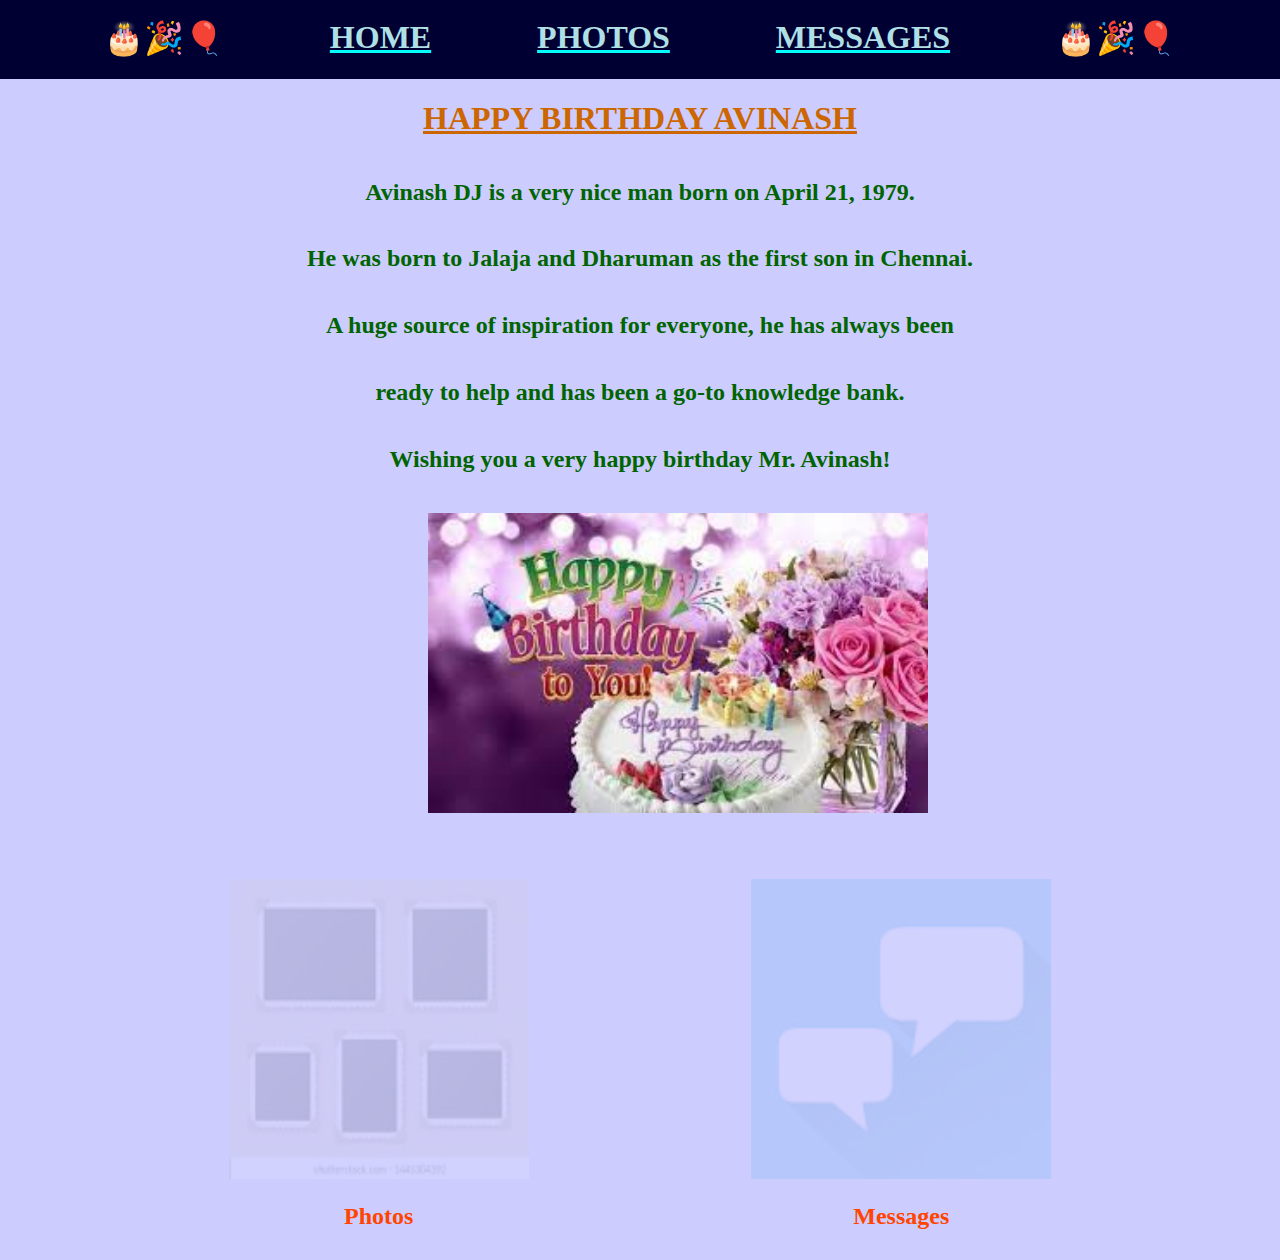
<file: index.html>
<!DOCTYPE html>
<html>
    <head>
        <title>React Native</title>
        <link rel="stylesheet"
            type="text/css"
            href="style.css">
    </head>

    <body>
        <div class="links">
            <h1>🎂🎉🎈</h1>
            <a href="index.html"><h1>HOME</h1></a>
            <a href="Docs.html"><h1>PHOTOS</h1></a>
            <a href="Tutorials.html".html"><h1>MESSAGES</h1></a>
            <h1>🎂🎉🎈</h1>
        </div>

        <div class="cent"><h1><u>HAPPY BIRTHDAY AVINASH</u></h1></div>
        <div class="cent1"><h2>Avinash DJ is a very nice man born on April 21, 1979.</h2></div>
        <div class="cent1"><h2>He was born to Jalaja and Dharuman as the first son in Chennai.</h2></div>
        <div class="cent1"><h2>A huge source of inspiration for everyone, he has always been</h2></div>
        <div class="cent1"><h2>ready to help and has been a go-to knowledge bank.</h2></div>
        <div class="cent1"><h2>Wishing you a very happy birthday Mr. Avinash!</h2></div>

        <div class="image1">
            <img src="download.jpg" width="500"/>
        </div>
        
        <div class="grid">
    
            <div class="links1">
                <a href="Docs.html"><img src="atom.png" width="300" height="300"/></a>
                <h2>Photos</h2>
            </div>
    
            <div class="links1">
                <a href="Tutorials.html"><img src="1.png" width="300" height="300"/></a>
                <h2>Messages</h2>
            </div>
        </div>

        
    </body>
</html>
</file>
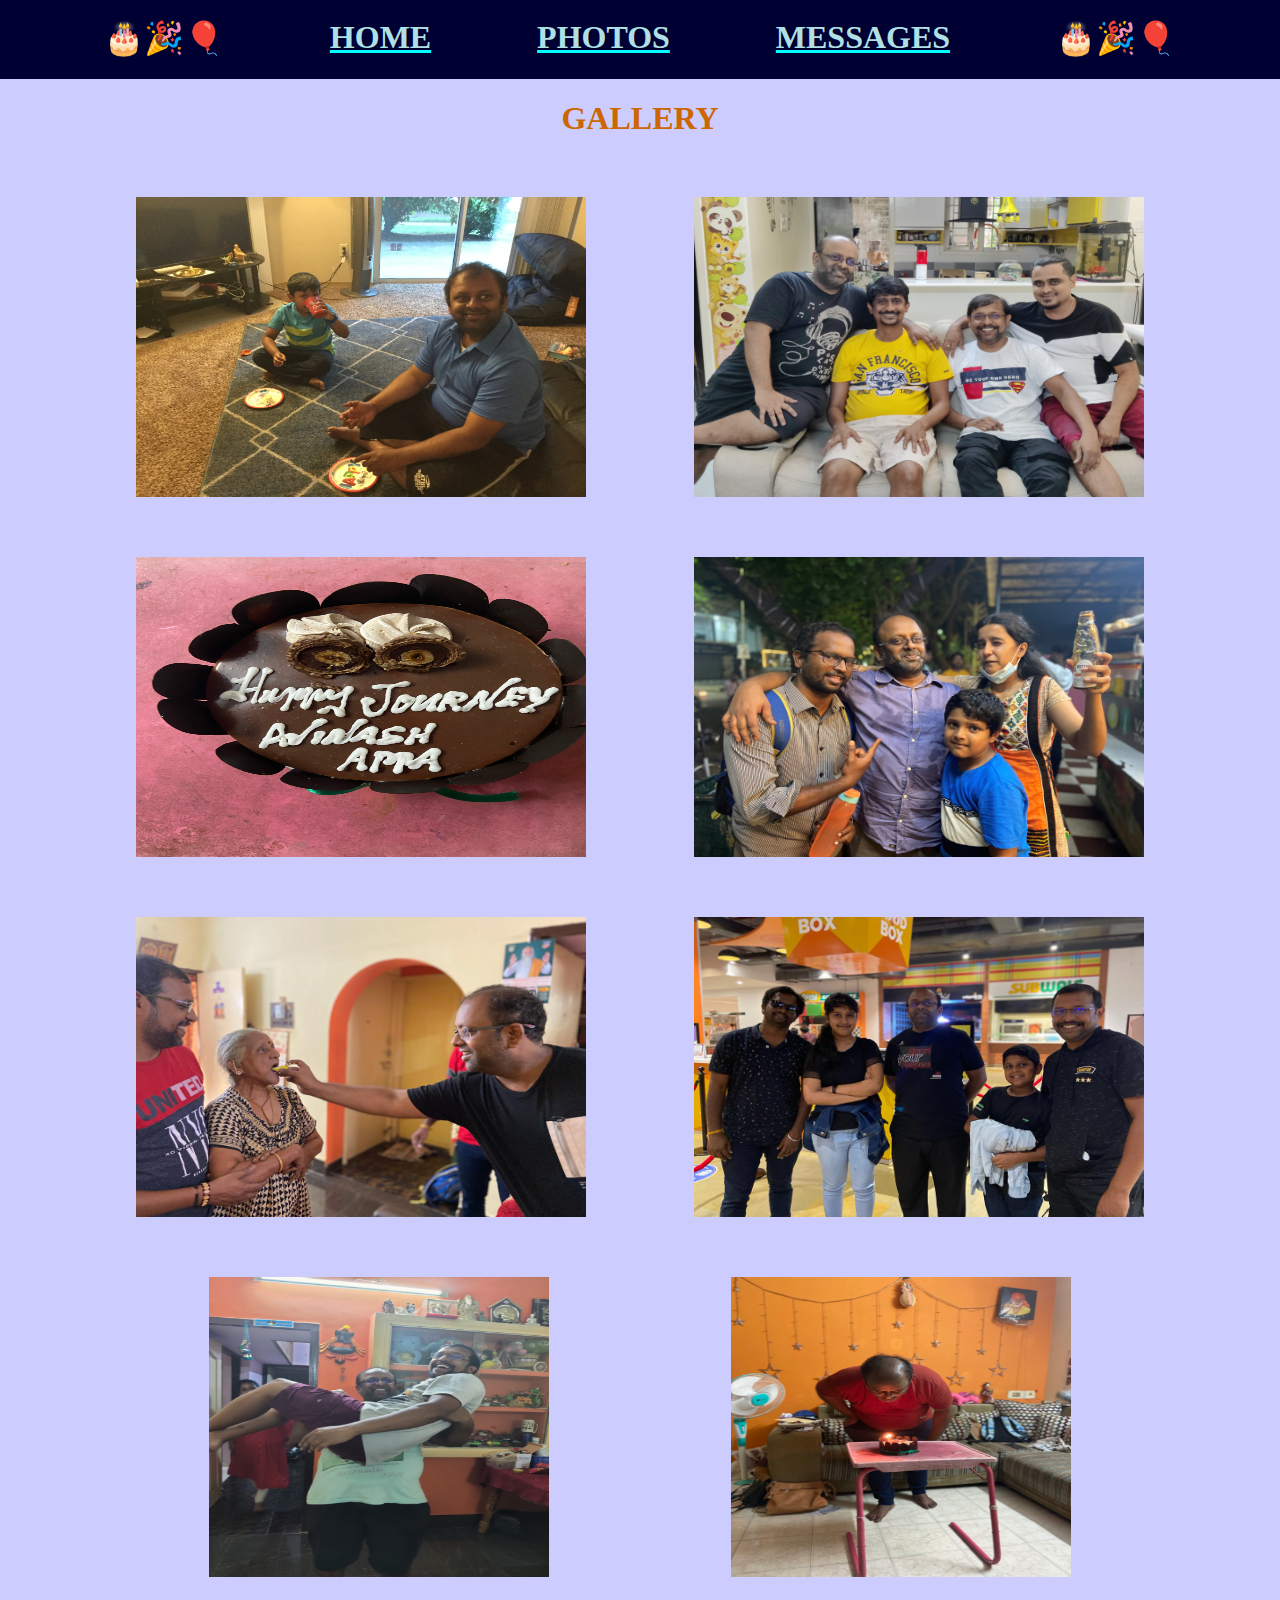
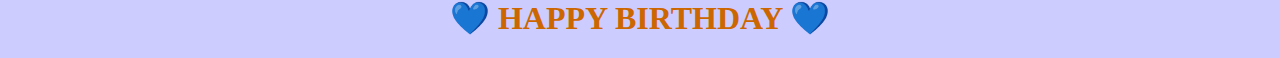
<file: Docs.html>
<!DOCTYPE html>
<html>
    <head>
        <title>DOCUMENTATION</title>
        <link rel="stylesheet"
            type="text/css"
            href="style.css">
    </head>

    <body>
        <div class="links">
            <h1>🎂🎉🎈</h1>
            <a href="index.html"><h1>HOME</h1></a>
            <a href="Docs.html"><h1>PHOTOS</h1></a>
            <a href="Tutorials.html".html"><h1>MESSAGES</h1></a>
            <h1>🎂🎉🎈</h1>
        </div>

        <div class="gall">
            <h1>GALLERY</h1>
            <div class="image">
                <img src="1.JPG" width="450" height="300"/>
                <img src="10.jpg" width="450" height="300"/>
            </div> 
            
            <div class="image">
                <img src="5.jpg" width="450" height="300"/>
                <img src="6.jpg" width="450" height="300"/>
            </div>

            <div class="image">
                <img src="7.jpeg" width="450" height="300"/>
                <img src="8.jpeg" width="450" height="300"/>
            </div>

            <div class="image">
                <img src="9.jpg" width="340" height="300"/>
                <img src="4.jpg" width="340" height="300"/>
            </div>
            
        <h1>💙 HAPPY BIRTHDAY 💙</h1>

    </body>
</html>
</file>
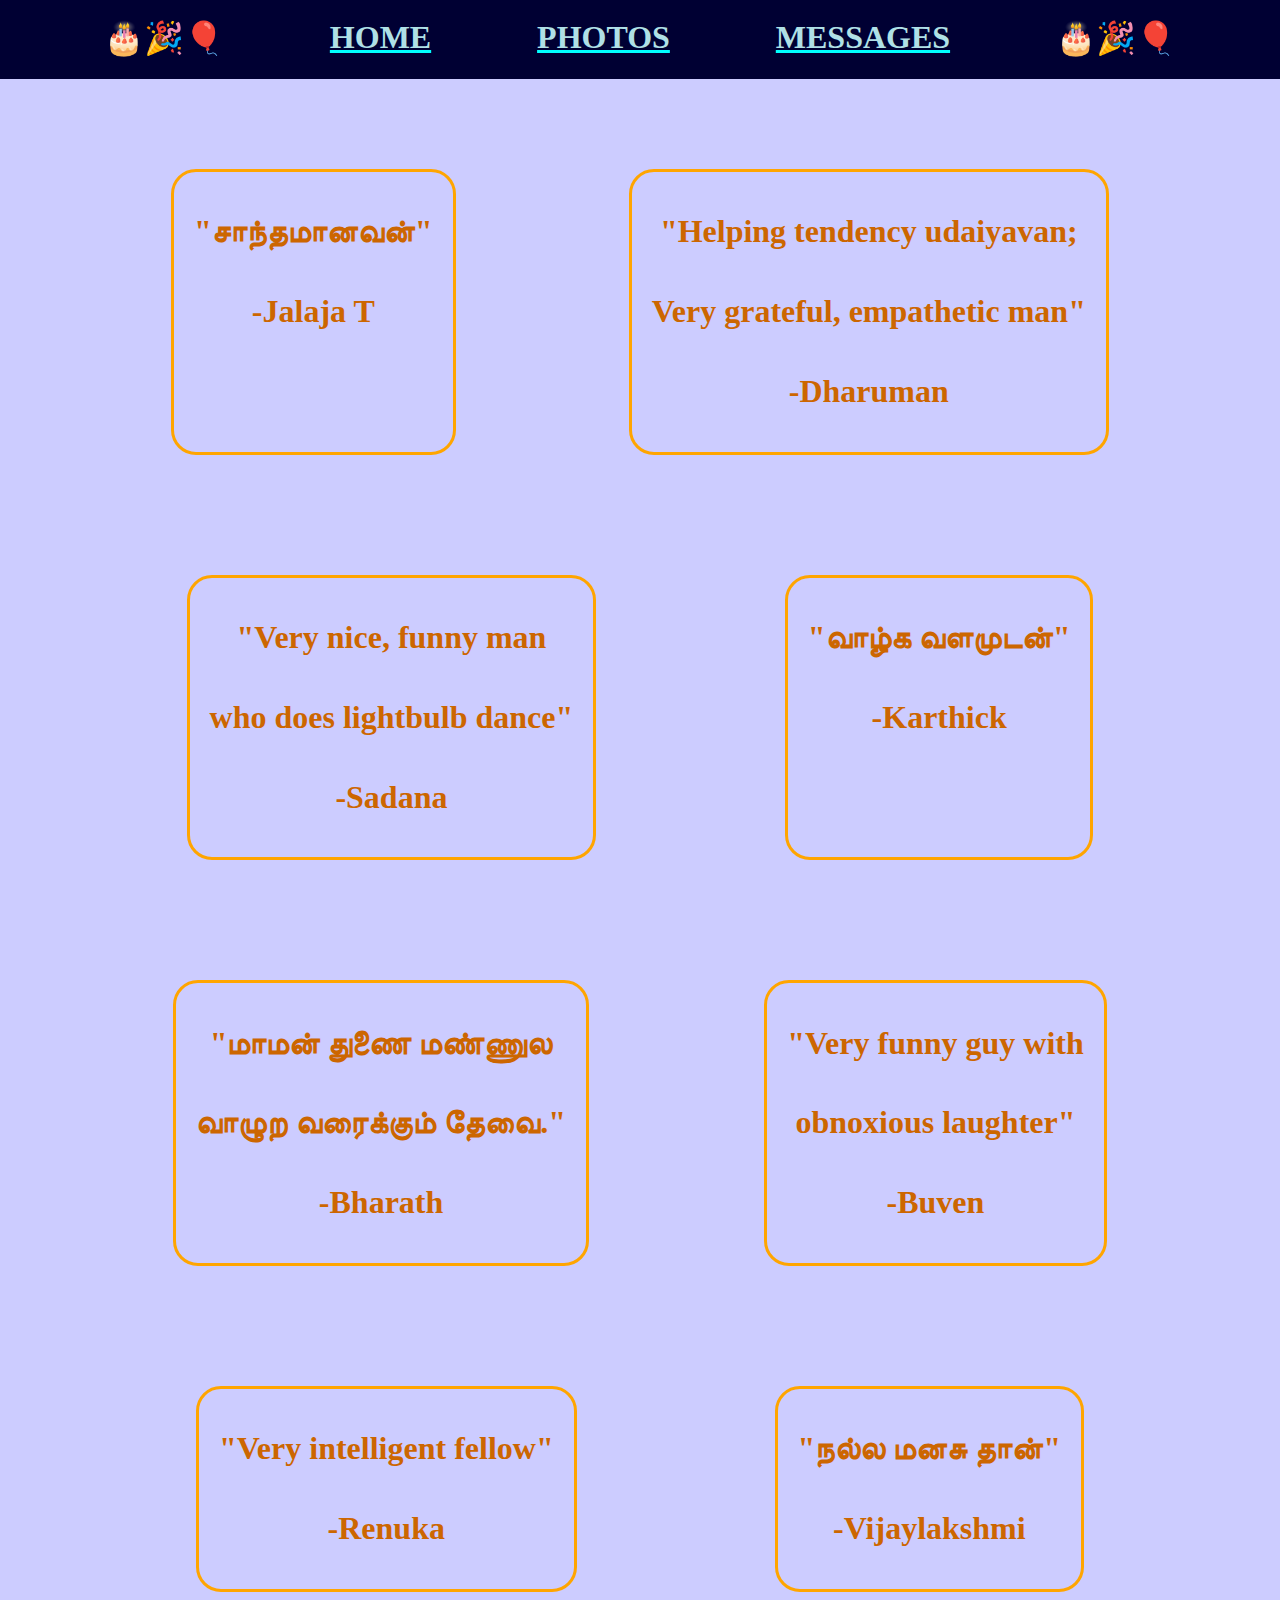
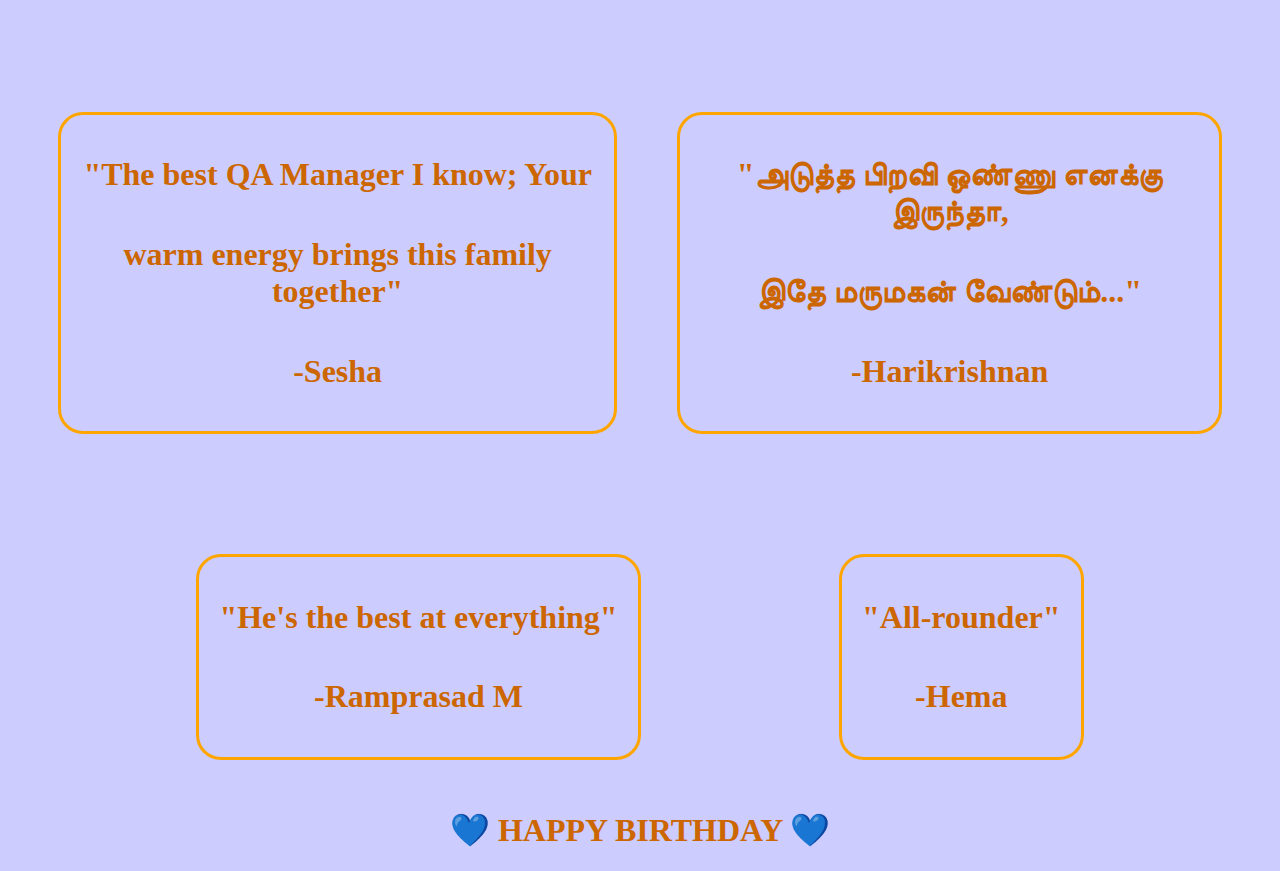
<file: Tutorials.html>
<!DOCTYPE html>
<html>
    <head>
        <title>TUTORIALS</title>
        <link rel="stylesheet"
            type="text/css"
            href="style.css">
    </head>

    <body>
        <div class="links">
            <h1>🎂🎉🎈</h1>
            <a href="index.html"><h1>HOME</h1></a>
            <a href="Docs.html"><h1>PHOTOS</h1></a>
            <a href="Tutorials.html".html"><h1>MESSAGES</h1></a>
            <h1>🎂🎉🎈</h1>
        </div>


        <div class="image">
            <div class="box">
                <div class="cent1"><h1>"சாந்தமானவன்"</h1></div>
                <div class="cent1"><h1>                         -Jalaja T</h1></div>
            </div>

            <div class="box">
                <div class="cent1"><h1>"Helping tendency udaiyavan;</h1></div>
                <div class="cent1"><h1>Very grateful, empathetic man"</h1></div>
                <div class="cent1"><h1>                         -Dharuman</h1></div>
            </div>
        </div>



        <div class="image">
            <div class="box">
                <div class="cent1"><h1>"Very nice, funny man</h1></div>
                <div class="cent1"><h1>who does lightbulb dance"</h1></div>
                <div class="cent1"><h1>                         -Sadana</h1></div>
            </div>
    
    
            <div class="box">
                <div class="cent1"><h1>"வாழ்க வளமுடன்"</h1></div>
                <div class="cent1"><h1>                         -Karthick</h1></div>
            </div>
        </div>



        <div class="image">
            <div class="box">
                <div class="cent1"><h1>"மாமன் துணை மண்ணுல</h1></div>
                <div class="cent1"><h1>வாழுற வரைக்கும் தேவை."</h1></div>
                <div class="cent1"><h1>                         -Bharath</h1></div>
            </div>

            <div class="box">
                <div class="cent1"><h1>"Very funny guy with</h1></div>
                <div class="cent1"><h1>obnoxious laughter"</h1></div>
                <div class="cent1"><h1>                         -Buven</h1></div>
            </div>
        </div>



        <div class="image">
            <div class="box">
                <div class="cent1"><h1>"Very intelligent fellow"</h1></div>
                <div class="cent1"><h1>                         -Renuka</h1></div>
            </div>

            <div class="box">
                <div class="cent1"><h1>"நல்ல மனசு தான்"</h1></div>
                <div class="cent1"><h1>                         -Vijaylakshmi</h1></div>
            </div>
        </div>


        <div class="image">
            <div class="box">
                <div class="cent1"><h1>"The best QA Manager I know; Your</h1></div>
                <div class="cent1"><h1>warm energy brings this family together"</h1></div>
                <div class="cent1"><h1>                         -Sesha</h1></div>
            </div>

            <div class="box">
                <div class="cent1"><h1>"அடுத்த பிறவி ஒண்ணு எனக்கு இருந்தா,</h1></div>
                <div class="cent1"><h1>இதே மருமகன் வேண்டும்..."</h1></div>
                <div class="cent1"><h1>                         -Harikrishnan</h1></div>
            </div>
        </div>
        
        

        <div class="image">
            <div class="box">
                <div class="cent1"><h1>"He's the best at everything"</h1></div>
                <div class="cent1"><h1>                         -Ramprasad M</h1></div>
            </div>

            <div class="box">
                <div class="cent1"><h1>"All-rounder"</h1></div>
                <div class="cent1"><h1>                         -Hema</h1></div>
            </div>
        </div>

        

        
        <h1>💙 HAPPY BIRTHDAY 💙</h1>
    </body>
</html>
</file>
<file: style.css>
h1 {
    color: #cc6600;
    text-align: center;
}

h2 {
    color: darkgreen;
    text-align: center;
}

.info h1{
    text-align: start;
}

.info h2{
    text-align: start;
}

.grid {
    justify-content: space-evenly;
    display: flex;
    margin-top: 60px;

}
body {
    background-color: #CCCCFF;
}

.links1 {   
    margin: 2px;
}

.links1 h2{
    color: orangered;
}

.links2 h2{
    color: orangered;
}

.links1 img {
    opacity: 0.13;
}

.links1:hover img{
    opacity: 1;
}

.img1 {
    display: flex;
    flex-wrap: wrap;
    justify-content: space-around;
}

.links2 {
    position: relative;    
    margin: 20px;
    justify-content: space-around;
}

.links2 img {
    opacity: 0.13;
    justify-content: space-around;
}

.links2:hover img{
    opacity: 1;
}

.links2 h2 {
    text-align: start;
}

.links {
    display: flex;
    margin-top: -10px;
    margin-left: -10px;
    margin-right: -10px;
    justify-content: space-evenly;
    background-color: #000033;
}

.links h1 {
    color: powderblue;
}

.cent {
    display: flex;
    flex-wrap: wrap;
    justify-content: center;
    background-color: #CCCCFF;
}

.cent1 {
    display: flex;
    flex-wrap: wrap;
    justify-content: center;
    background-color: #CCCCFF;
    color: #cc6600;
}

.box {
    border-style: solid;
    border-width: 3px;
    border-color: orange;
    margin: 30px;
    border-radius: 25px;
    animation-name: example;
    animation-duration: 10s;
    padding: 20px;
}

@keyframes example {
    from {border-color: red;}
    to {border-color: blue;}
}

.image1 {
    justify-content: flex-end;
    margin-left: 420px;
    margin-top: 20px;
}

.image { 
    padding: 20;
    margin: 20px;
    justify-content: space-evenly;
    display: flex;
    margin-top: 60px;
}
.cent4 h2 {
    color: mediumblue;
}

.cent5 h2 {
    color: mediumblue;
}

a:link {
    color: aqua;
}

a:visited {
    color: chartreuse;
}

.require {
    display: flex;
    flex-wrap: wrap;
    justify-content: flex-start;
}

.require h2 {
    text-align: start;
    color: teal;
}

.require1 {
    display: flex;
    flex-wrap: wrap;
    justify-content: flex-start;
}

.require1 h1 {
    text-align: start;
    color: teal;
}

.hi {
    display: flex;
    flex-wrap: wrap;
    justify-content: flex-start;
}

.hi h1 {
    color: #000000;
}


.head h1{
    color: darkgreen;
}
</file>
